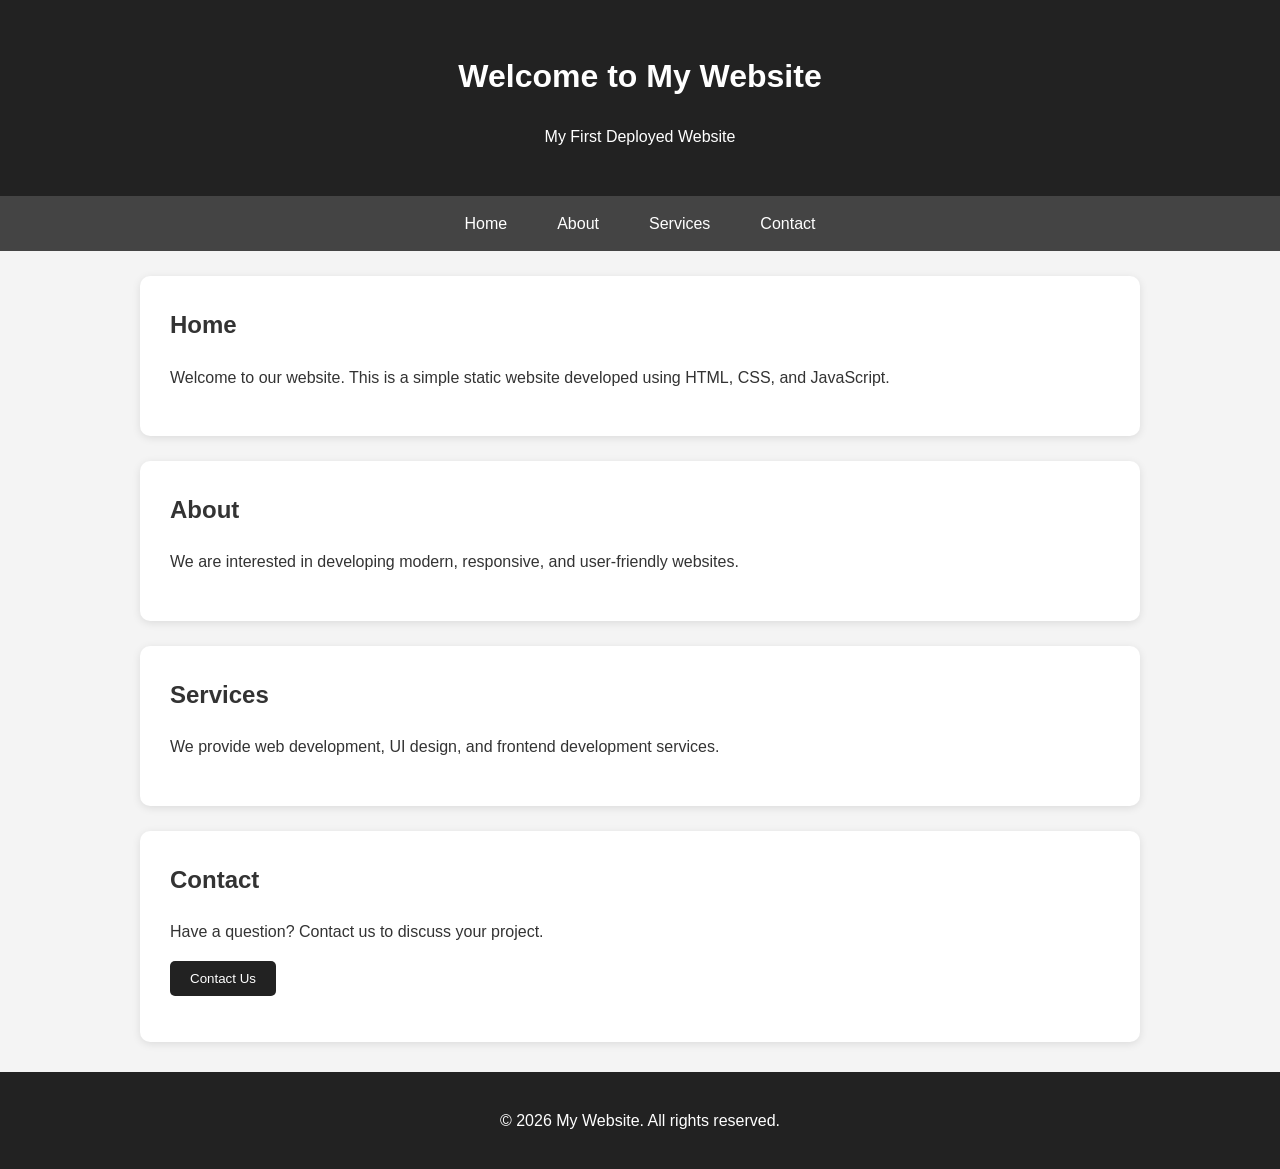
<file: index.html>
<!DOCTYPE html>
<html lang="en">
<head>
<meta charset="UTF-8">
<meta name="viewport"
content="width=device-width,
initial-scale=1.0">
<title>Simple Website</title>
<link rel="stylesheet" href="Lab-06.02.css">
</head>

<body>
  
</body>

<header>
<h1>Welcome to My Website</h1>
<p>My First Deployed Website</p>
</header>
<nav>
<ul>
<li><a href="#home">Home</a></li>
<li><a href="#about">About</a></li>
<li><a href="#services">Services</a></li>
<li><a href="#contact">Contact</a></li>
</ul>
</nav>
<main>
<section id="home">
<h2>Home</h2>
<p>
Welcome to our website. This is a simple
static website developed using HTML, CSS, and
JavaScript.
</p>
</section>
<section id="about">
<h2>About</h2>
<p>We are interested in developing
modern, responsive, and user-friendly websites.
</p>
</section>
<section id="services">
<h2>Services</h2>
<p>We provide web development, UI
design, and frontend development services.
</p>
</section>
<section id="contact">
<h2>Contact</h2>
<p>Have a question? Contact us to
discuss your project.
</p>
<button onclick="showMessage()">
Contact Us
</button>
<p id="message"></p>
</section>
</main>
<footer>
<p>
© 2026 My Website. All rights reserved.
</p>
</footer>
<script src="Lab-06.02.js"></script>
</body>
</html>
</file>
<file: Lab-06.02.css>
* {
box-sizing: border-box;
}
body {
margin: 0;
font-family: Arial, sans-serif;
line-height: 1.6;
background-color: #f4f4f4;
color: #333;
}
header {
background-color: #222;
color: white;
text-align: center;
padding: 30px;
}
nav {
background-color: #444;
}
nav ul {
display: flex;
justify-content: center;
list-style: none;
margin: 0;
padding: 0;
}
nav li {
margin: 0;
}
nav a {
display: block;
color: white;
text-decoration: none;
padding: 15px 25px;
}
nav a:hover {
background-color: #666;
}
main {
width: 90%;
max-width: 1000px;
margin: auto;
}
section {
background-color: white;
margin: 25px 0;
padding: 30px;
border-radius: 10px;
box-shadow: 0 2px 8px rgba(0, 0, 0, 0.1);
}
section h2 {
margin-top: 0;
}
button {
padding: 10px 20px;
border: none;
border-radius: 5px;
cursor: pointer;
background-color: #222;
color: white;
}
button:hover {
background-color: #555;
}
footer {
background-color: #222;
color: white;
text-align: center;
padding: 20px;
margin-top: 30px;
}
@media (max-width: 600px) {
nav ul {
flex-direction: column;
text-align: center;
}
section {
padding: 20px;
}
}
</file>
